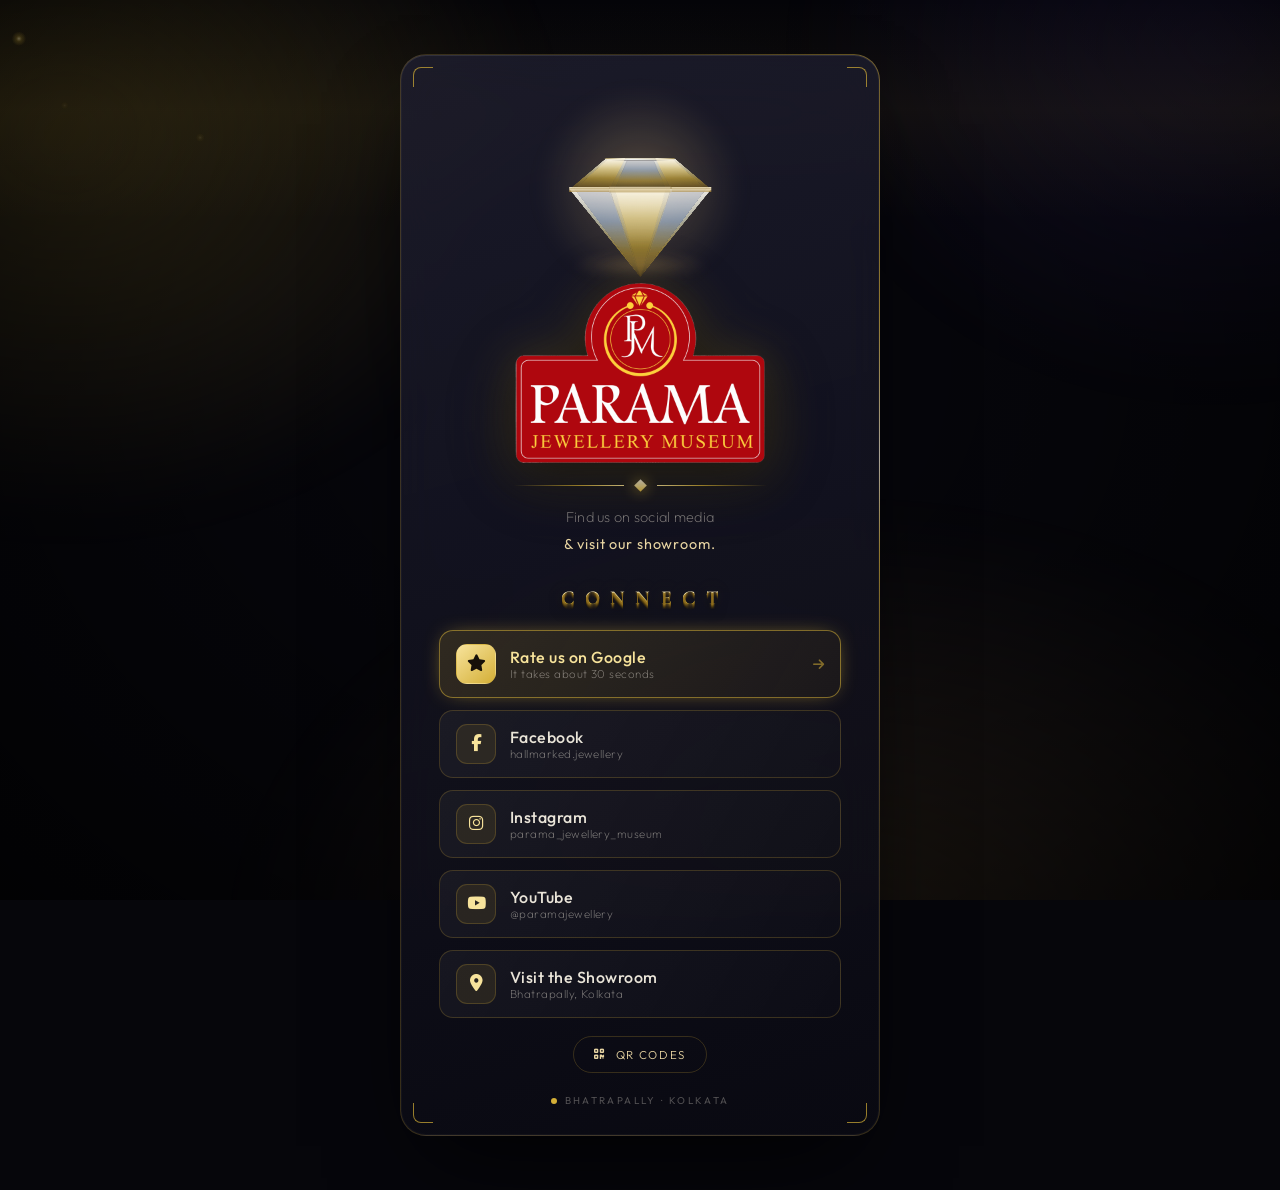
<file: index.html>
<!DOCTYPE html>
<html lang="en">
<head>
<meta charset="UTF-8">
<meta name="viewport" content="width=device-width, initial-scale=1.0">
<meta name="theme-color" content="#07070c">
<meta name="description" content="Parama Jewellery Museum — hallmarked jewellery. Connect with us on social media and find our showroom.">
<title>Parama Jewellery Museum</title>

<link rel="preconnect" href="https://fonts.googleapis.com">
<link rel="preconnect" href="https://fonts.gstatic.com" crossorigin>
<link href="https://fonts.googleapis.com/css2?family=Cormorant+Garamond:wght@300;400;600&family=Outfit:wght@200;300;400;500;600&display=swap" rel="stylesheet">
<link rel="stylesheet" href="https://cdnjs.cloudflare.com/ajax/libs/font-awesome/6.5.1/css/all.min.css">
<link rel="stylesheet" href="style.css">
</head>
<body>

<!-- ░░ Loader ░░ -->
<div class="loader" id="loader">
  <div class="loader-gem"><span></span><span></span><span></span></div>
  <div class="loader-text">P A R A M A</div>
</div>

<!-- ░░ Ambient background layers ░░ -->
<div class="bg">
  <div class="bg-aurora"></div>
  <div class="bg-vignette"></div>
  <div class="bg-grid"></div>
  <div class="bg-scan"></div>
</div>
<canvas id="dust" aria-hidden="true"></canvas>

<!-- ░░ Stage ░░ -->
<main class="stage">
  <section class="card" id="card">
    <div class="card-sheen"></div>
    <div class="card-corner tl"></div>
    <div class="card-corner tr"></div>
    <div class="card-corner bl"></div>
    <div class="card-corner br"></div>

    <!-- 3D gem -->
    <div class="gem-stage reveal" data-depth="70">
      <div class="gem-halo"></div>
      <div class="gem" id="gem" aria-hidden="true"></div>
      <div class="gem-floor"></div>
    </div>

    <header class="head">
      <h1 class="logo-wrap reveal" data-depth="50">
        <img src="logo.png" alt="Parama Jewellery Museum" class="logo">
      </h1>
      <div class="rule reveal" data-depth="30">
        <i></i><span class="rule-gem"></span><i></i>
      </div>

      <p class="tagline reveal" data-depth="25">
        Find us on social media<br>
        <b>&amp; visit our showroom.</b>
      </p>
    </header>

    <h2 class="wordmark reveal" data-depth="40" aria-label="Connect">
      <span>C</span><span>O</span><span>N</span><span>N</span><span>E</span><span>C</span><span>T</span>
    </h2>

    <nav class="links" aria-label="Social links">
      <a class="link link-primary reveal" data-depth="34" style="--i:1" href="https://search.google.com/local/writereview?placeid=ChIJvzWywhmj-DkRzGSlTwhjPQw" target="_blank" rel="noopener noreferrer">
        <span class="link-fill"></span>
        <span class="link-ico"><i class="fas fa-star"></i></span>
        <span class="link-txt"><b>Rate us on Google</b><small>It takes about 30 seconds</small></span>
        <span class="link-go"><i class="fas fa-arrow-right"></i></span>
      </a>

      <a class="link reveal" data-depth="34" style="--i:2" href="https://www.facebook.com/hallmarked.jewellery" target="_blank" rel="noopener noreferrer">
        <span class="link-fill"></span>
        <span class="link-ico"><i class="fab fa-facebook-f"></i></span>
        <span class="link-txt"><b>Facebook</b><small>hallmarked.jewellery</small></span>
        <span class="link-go"><i class="fas fa-arrow-right"></i></span>
      </a>

      <a class="link reveal" data-depth="34" style="--i:3" href="https://www.instagram.com/parama_jewellery_museum" target="_blank" rel="noopener noreferrer">
        <span class="link-fill"></span>
        <span class="link-ico"><i class="fab fa-instagram"></i></span>
        <span class="link-txt"><b>Instagram</b><small>parama_jewellery_museum</small></span>
        <span class="link-go"><i class="fas fa-arrow-right"></i></span>
      </a>

      <a class="link reveal" data-depth="34" style="--i:4" href="https://www.youtube.com/@paramajewellery" target="_blank" rel="noopener noreferrer">
        <span class="link-fill"></span>
        <span class="link-ico"><i class="fab fa-youtube"></i></span>
        <span class="link-txt"><b>YouTube</b><small>@paramajewellery</small></span>
        <span class="link-go"><i class="fas fa-arrow-right"></i></span>
      </a>

      <a class="link reveal" data-depth="34" style="--i:5" href="https://www.google.com/maps/place/PARAMA+JEWELLERY+MUSEUM/@22.7192958,88.485404,20z/data=!4m15!1m8!3m7!1s0x39f898a92a30d755:0xdd50e1d4ad058b0b!2sBhatrapally,+Kolkata,+West+Bengal!3b1!8m2!3d22.7183908!4d88.4730853!16s%2Fg%2F12hmtnyny!3m5!1s0x39f8a319c2b235bf:0xc3d63084fa564cc!8m2!3d22.7193075!4d88.4857306!16s%2Fg%2F11s34fxw5s?entry=ttu&amp;g_ep=EgoyMDI1MDkxNy4wIKXMDSoASAFQAw%3D%3D" target="_blank" rel="noopener noreferrer">
        <span class="link-fill"></span>
        <span class="link-ico"><i class="fas fa-location-dot"></i></span>
        <span class="link-txt"><b>Visit the Showroom</b><small>Bhatrapally, Kolkata</small></span>
        <span class="link-go"><i class="fas fa-arrow-right"></i></span>
      </a>
    </nav>

    <button class="qr-btn reveal" data-depth="20" id="qrBtn" type="button">
      <i class="fas fa-qrcode"></i><span>QR codes</span>
    </button>

    <footer class="foot reveal" data-depth="14">
      <span class="pulse"></span> Bhatrapally &middot; Kolkata
    </footer>
  </section>
</main>

<!-- ░░ QR overlay ░░ -->
<div class="qr-modal" id="qrModal" role="dialog" aria-modal="true" aria-label="QR code">
  <div class="qr-box">
    <button class="qr-close" id="qrClose" type="button" aria-label="Close"><i class="fas fa-xmark"></i></button>
    <div class="qr-grid">
      <figure class="qr-item">
        <div class="qr-frame"><img src="qr-review.png" alt="QR code that opens the Google review form for Parama Jewellery Museum"></div>
        <figcaption><b>Rate us on Google</b><span>Print this for the counter</span></figcaption>
      </figure>
      <figure class="qr-item">
        <div class="qr-frame"><img src="QRParam_qr.png" alt="QR code linking to this page"></div>
        <figcaption><b>This page</b><span>All our links</span></figcaption>
      </figure>
    </div>
  </div>
</div>

<script src="script.js"></script>
</body>
</html>
</file>
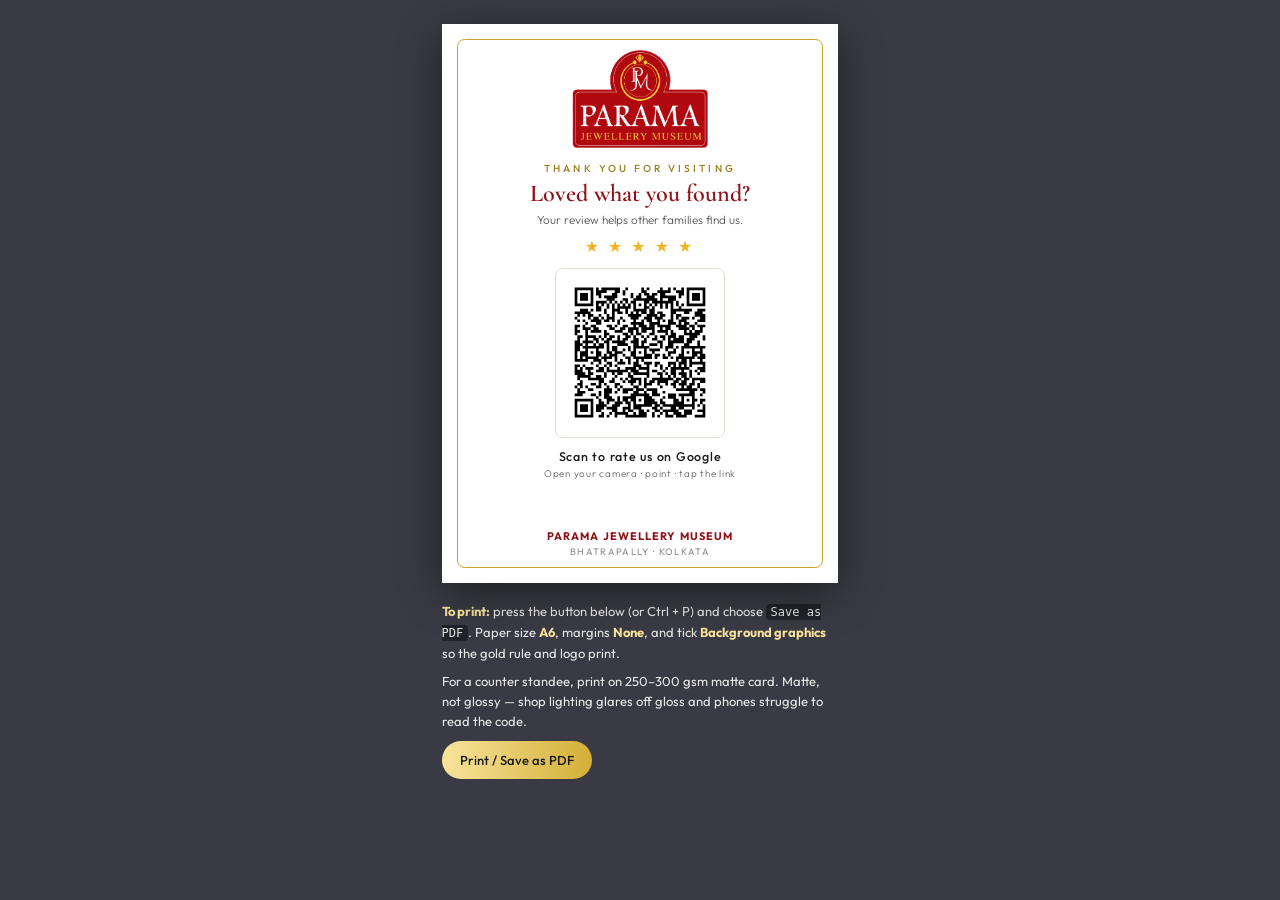
<file: review-card.html>
<!DOCTYPE html>
<html lang="en">
<head>
<meta charset="UTF-8">
<meta name="viewport" content="width=device-width, initial-scale=1.0">
<title>Review Card — Print</title>
<link href="https://fonts.googleapis.com/css2?family=Cormorant+Garamond:wght@400;600;700&family=Outfit:wght@300;400;500;600&display=swap" rel="stylesheet">
<style>
  *{margin:0;padding:0;box-sizing:border-box}

  /* ── A6 counter card: 105 x 148 mm ─────────────────────── */
  @page{size:105mm 148mm;margin:0}

  body{
    font-family:'Outfit',system-ui,sans-serif;
    background:#3a3a44;              /* screen only — the card itself is white */
    display:flex;justify-content:center;align-items:flex-start;
    padding:24px;min-height:100vh;
  }

  .card{
    width:105mm;height:148mm;
    background:#fff;color:#1a1a1a;
    display:flex;flex-direction:column;align-items:center;
    padding:7mm 8mm 6mm;
    text-align:center;
    position:relative;
    box-shadow:0 10px 40px rgba(0,0,0,.45);   /* screen only */
    overflow:hidden;
  }

  /* thin gold rule inset from the trim edge */
  .card::before{
    content:"";position:absolute;inset:4mm;
    border:.4mm solid #c9a227;border-radius:2mm;
    pointer-events:none;
  }

  .logo{width:36mm;height:auto;margin-bottom:3.5mm}

  .eyebrow{
    font-size:2.7mm;letter-spacing:.3em;text-transform:uppercase;
    color:#9a7d1e;font-weight:500;margin-bottom:1.5mm;
  }

  h1{
    font-family:'Cormorant Garamond',Georgia,serif;
    font-size:6.4mm;font-weight:600;line-height:1.12;
    color:#8f1218;margin-bottom:1.2mm;
  }

  .sub{font-size:3.1mm;color:#555;font-weight:300;margin-bottom:2.5mm}

  .stars{color:#f0b323;font-size:4.2mm;letter-spacing:.8mm;margin-bottom:3mm}

  /* ── the code itself ───────────────────────────────────── */
  .qr{
    width:45mm;height:45mm;
    padding:2.2mm;background:#fff;
    border:.4mm solid #e6e0cf;border-radius:2mm;
  }
  .qr img{width:100%;height:100%;display:block}

  .scan{
    margin-top:3mm;
    font-size:3.3mm;font-weight:500;letter-spacing:.06em;color:#1a1a1a;
  }
  .scan small{display:block;font-size:2.6mm;font-weight:300;color:#666;margin-top:.8mm}

  footer{
    margin-top:auto;
    font-size:2.5mm;letter-spacing:.14em;text-transform:uppercase;color:#8a8a8a;padding-bottom:1mm;
  }
  footer b{display:block;font-size:2.9mm;color:#8f1218;letter-spacing:.1em;margin-bottom:.8mm}

  /* ── screen-only helper bar ────────────────────────────── */
  .hint{
    max-width:105mm;margin:18px auto 0;color:#e8e8ea;
    font-size:13px;line-height:1.55;text-align:left;
  }
  .hint b{color:#f7e39b}
  .hint code{background:#22222a;padding:1px 5px;border-radius:4px;font-size:12px}
  .print-btn{
    display:inline-block;margin-top:10px;padding:9px 18px;border:0;border-radius:999px;
    background:linear-gradient(90deg,#f7e39b,#d4af37);color:#1a1a1a;
    font:inherit;font-size:13px;font-weight:500;cursor:pointer;
  }

  @media print{
    body{background:#fff;padding:0;display:block;min-height:0}
    .card{box-shadow:none;width:105mm;height:148mm}
    .hint{display:none}
  }
</style>
</head>
<body>

<div class="wrap">
  <div class="card">
    <img src="logo.png" alt="Parama Jewellery Museum" class="logo">

    <p class="eyebrow">Thank you for visiting</p>
    <h1>Loved what you found?</h1>
    <p class="sub">Your review helps other families find us.</p>
    <div class="stars">&#9733; &#9733; &#9733; &#9733; &#9733;</div>

    <div class="qr"><img src="qr-review.svg" alt="Scan to review Parama Jewellery Museum on Google"></div>

    <p class="scan">Scan to rate us on Google
      <small>Open your camera &middot; point &middot; tap the link</small>
    </p>

    <footer>
      <b>Parama Jewellery Museum</b>
      Bhatrapally &middot; Kolkata
    </footer>
  </div>

  <div class="hint">
    <p><b>To print:</b> press the button below (or Ctrl&nbsp;+&nbsp;P) and choose
       <code>Save as PDF</code>. Paper size <b>A6</b>, margins <b>None</b>,
       and tick <b>Background graphics</b> so the gold rule and logo print.</p>
    <p style="margin-top:8px">For a counter standee, print on 250&ndash;300&nbsp;gsm matte card.
       Matte, not glossy &mdash; shop lighting glares off gloss and phones struggle to read the code.</p>
    <button class="print-btn" onclick="window.print()">Print / Save as PDF</button>
  </div>
</div>

</body>
</html>
</file>
<file: style.css>
/* ============================================================
   PARAMA JEWELLERY MUSEUM — futuristic link stage
   ============================================================ */

:root{
  --ink:        #06060b;
  --ink-2:      #0d0d18;
  --gold:       #d4af37;
  --gold-lt:    #f7e39b;
  --gold-hi:    #fffaf0;
  --gold-dk:    #8a6a1c;
  --champagne:  #e8d5a3;
  --line:       rgba(212,175,55,.22);
  --text:       #e9e4d8;
  --muted:      rgba(233,228,216,.52);
  --ease:       cubic-bezier(.16,1,.3,1);
  --card-w:     min(100%, 480px);
}

*{margin:0;padding:0;box-sizing:border-box}

html{scroll-behavior:smooth}

body{
  font-family:'Outfit',-apple-system,BlinkMacSystemFont,'Segoe UI',Roboto,sans-serif;
  background:var(--ink);
  color:var(--text);
  min-height:100vh;
  line-height:1.6;
  overflow-x:hidden;
  -webkit-font-smoothing:antialiased;
}

::selection{background:var(--gold);color:#0a0a10}

/* ── Custom scrollbar ─────────────────────────────────────── */
::-webkit-scrollbar{width:9px}
::-webkit-scrollbar-track{background:#08080e}
::-webkit-scrollbar-thumb{
  background:linear-gradient(180deg,var(--gold-dk),var(--gold));
  border-radius:9px;
}

/* ════════════════════════════════════════════════════════════
   LOADER
   ════════════════════════════════════════════════════════════ */
.loader{
  position:fixed;inset:0;z-index:999;
  display:grid;place-content:center;justify-items:center;gap:28px;
  background:radial-gradient(circle at 50% 45%,#12121f 0%,#06060b 70%);
  transition:opacity .8s var(--ease),visibility .8s;
}
body.ready .loader{opacity:0;visibility:hidden}

.loader-gem{
  width:64px;height:64px;position:relative;
  transform-style:preserve-3d;
  animation:loaderSpin 2.4s linear infinite;
}
.loader-gem span{
  position:absolute;inset:0;
  border:1px solid var(--gold);
  border-radius:4px;
  opacity:.75;
}
.loader-gem span:nth-child(1){transform:rotateY(0deg)   translateZ(24px)}
.loader-gem span:nth-child(2){transform:rotateY(60deg)  translateZ(24px)}
.loader-gem span:nth-child(3){transform:rotateY(120deg) translateZ(24px)}
@keyframes loaderSpin{to{transform:rotateX(-18deg) rotateY(360deg)}}

.loader-text{
  font-size:.72rem;letter-spacing:.6em;text-indent:.6em;
  color:var(--gold-lt);
  animation:breathe 2s ease-in-out infinite;
}
@keyframes breathe{50%{opacity:.35}}

/* ════════════════════════════════════════════════════════════
   BACKGROUND
   ════════════════════════════════════════════════════════════ */
.bg{position:fixed;inset:0;z-index:-2;overflow:hidden;background:var(--ink)}

/* slow drifting gold aurora */
.bg-aurora{
  position:absolute;inset:-30%;
  background:
    radial-gradient(38% 44% at 22% 28%, rgba(212,175,55,.20), transparent 62%),
    radial-gradient(34% 40% at 78% 22%, rgba(120,90,255,.13), transparent 60%),
    radial-gradient(46% 46% at 60% 84%, rgba(255,196,110,.14), transparent 65%);
  filter:blur(28px);
  animation:aurora 26s ease-in-out infinite alternate;
}
@keyframes aurora{
  0%  {transform:translate3d(-3%,-2%,0) scale(1)    rotate(0deg)}
  50% {transform:translate3d(4%,3%,0)   scale(1.14) rotate(6deg)}
  100%{transform:translate3d(-2%,4%,0)  scale(1.05) rotate(-5deg)}
}

/* futuristic horizon grid */
.bg-grid{
  position:absolute;left:-50%;right:-50%;bottom:-14vh;height:78vh;
  background-image:
    linear-gradient(rgba(212,175,55,.30) 1px, transparent 1px),
    linear-gradient(90deg, rgba(212,175,55,.20) 1px, transparent 1px);
  background-size:64px 64px;
  transform:perspective(340px) rotateX(66deg);
  transform-origin:bottom center;
  mask-image:linear-gradient(to top,#000 6%,transparent 78%);
  -webkit-mask-image:linear-gradient(to top,#000 6%,transparent 78%);
  opacity:.5;
  animation:gridRun 7s linear infinite;
}
@keyframes gridRun{to{background-position:0 64px, 0 0}}

/* faint travelling scanline */
.bg-scan{
  position:absolute;left:0;right:0;height:220px;
  background:linear-gradient(to bottom,transparent,rgba(212,175,55,.055),transparent);
  animation:scan 9s linear infinite;
}
@keyframes scan{0%{top:-25%}100%{top:115%}}

.bg-vignette{
  position:absolute;inset:0;
  background:radial-gradient(ellipse at 50% 40%,transparent 30%,rgba(0,0,0,.72) 100%);
}

#dust{position:fixed;inset:0;z-index:-1;pointer-events:none}

/* ════════════════════════════════════════════════════════════
   STAGE + CARD (3D)
   ════════════════════════════════════════════════════════════ */
.stage{
  min-height:100vh;
  min-height:100dvh;
  display:grid;place-items:center;
  padding:clamp(20px,6vh,72px) clamp(12px,4vw,16px);
  perspective:1400px;
}

.card{
  position:relative;
  width:var(--card-w);
  padding:clamp(30px,5vw,44px) clamp(22px,5vw,38px) 26px;
  border-radius:26px;
  background:linear-gradient(165deg, rgba(30,30,48,.80), rgba(10,10,18,.90));
  border:1px solid var(--line);
  box-shadow:
    0 40px 90px -30px rgba(0,0,0,.9),
    0 0 0 1px rgba(255,255,255,.03) inset,
    0 1px 0 rgba(255,255,255,.07) inset;
  backdrop-filter:blur(18px) saturate(140%);
  -webkit-backdrop-filter:blur(18px) saturate(140%);
  transform-style:preserve-3d;
  transition:transform .45s var(--ease), box-shadow .5s var(--ease);
  will-change:transform;
}

/* animated gold border light */
@property --a{syntax:"<angle>";initial-value:0deg;inherits:false}
.card::after{
  content:"";position:absolute;inset:-1px;border-radius:inherit;padding:1px;
  background:conic-gradient(from var(--a,0deg),
    transparent 0deg, var(--gold) 40deg, var(--gold-hi) 60deg,
    var(--gold) 80deg, transparent 140deg, transparent 360deg);
  -webkit-mask:linear-gradient(#000 0 0) content-box,linear-gradient(#000 0 0);
  mask:linear-gradient(#000 0 0) content-box,linear-gradient(#000 0 0);
  -webkit-mask-composite:xor;mask-composite:exclude;
  opacity:.55;pointer-events:none;
  animation:borderRun 8s linear infinite;
}
@keyframes borderRun{to{--a:360deg}}

/* pointer-following sheen */
.card-sheen{
  position:absolute;inset:0;border-radius:inherit;pointer-events:none;
  background:radial-gradient(300px circle at var(--mx,50%) var(--my,0%),
             rgba(255,240,200,.10), transparent 62%);
  opacity:0;transition:opacity .4s ease;
}
.card:hover .card-sheen{opacity:1}

/* bracket corners */
.card-corner{position:absolute;width:20px;height:20px;pointer-events:none;opacity:.7}
.card-corner.tl{top:12px;left:12px;border-top:1px solid var(--gold);border-left:1px solid var(--gold);border-top-left-radius:8px}
.card-corner.tr{top:12px;right:12px;border-top:1px solid var(--gold);border-right:1px solid var(--gold);border-top-right-radius:8px}
.card-corner.bl{bottom:12px;left:12px;border-bottom:1px solid var(--gold);border-left:1px solid var(--gold);border-bottom-left-radius:8px}
.card-corner.br{bottom:12px;right:12px;border-bottom:1px solid var(--gold);border-right:1px solid var(--gold);border-bottom-right-radius:8px}

/* ════════════════════════════════════════════════════════════
   THE 3D GEM
   ════════════════════════════════════════════════════════════ */
.gem-stage{
  --gem-scale:1;
  position:relative;
  height:calc(180px * var(--gem-scale));
  display:grid;place-items:center;
  margin-bottom:4px;
  perspective:760px;
}
.gem{
  position:relative;width:0;height:0;
  transform-style:preserve-3d;
  scale:var(--gem-scale);          /* composes with the spin transform */
  animation:gemSpin 16s linear infinite;
}
@keyframes gemSpin{
  from{transform:rotateX(-14deg) rotateY(0deg)}
  to  {transform:rotateX(-14deg) rotateY(360deg)}
}
.gem > *{position:absolute;left:0;top:0}
.gem .facet{
  background:linear-gradient(180deg,
    rgba(255,250,235,.80), rgba(247,227,155,.55) 32%,
    rgba(212,175,55,.38) 64%, rgba(120,88,20,.30));
}
.gem .facet.alt{
  background:linear-gradient(180deg,
    rgba(255,255,255,.52), rgba(198,224,255,.34) 36%,
    rgba(212,175,55,.30) 72%, rgba(80,60,10,.26));
}
.gem .girdle{
  background:linear-gradient(180deg,rgba(255,245,215,.75),rgba(150,112,30,.55));
}
.gem .table{
  background:radial-gradient(circle at 38% 28%,
    rgba(255,255,255,.92), rgba(247,227,155,.62) 45%, rgba(212,175,55,.42));
  box-shadow:0 0 30px rgba(255,224,150,.45);
}

.gem-halo{
  position:absolute;
  width:calc(230px * var(--gem-scale));
  height:calc(230px * var(--gem-scale));
  border-radius:50%;
  background:radial-gradient(circle,rgba(255,214,130,.28),transparent 62%);
  filter:blur(10px);
  animation:halo 4.5s ease-in-out infinite;
}
@keyframes halo{50%{transform:scale(1.16);opacity:.6}}

.gem-floor{
  position:absolute;bottom:6px;
  width:calc(140px * var(--gem-scale));height:16px;border-radius:50%;
  background:radial-gradient(ellipse,rgba(255,205,120,.32),transparent 70%);
  filter:blur(6px);
  animation:floorPulse 4.5s ease-in-out infinite;
}
@keyframes floorPulse{50%{transform:scaleX(.82);opacity:.55}}

/* ════════════════════════════════════════════════════════════
   HEADER + 3D TYPE
   ════════════════════════════════════════════════════════════ */
.head{text-align:center;transform-style:preserve-3d}

.logo-wrap{display:block}
.logo{
  width:min(74%,250px);height:auto;display:block;margin:0 auto 18px;
  filter:drop-shadow(0 12px 26px rgba(0,0,0,.65)) drop-shadow(0 0 20px rgba(212,175,55,.28));
  animation:levitate 6s ease-in-out infinite;
}
@keyframes levitate{50%{transform:translateY(-7px)}}

/* extruded 3D wordmark */
.wordmark{
  font-family:'Cormorant Garamond',Georgia,serif;
  font-weight:600;
  font-size:clamp(1rem,3.6vw,1.24rem);
  letter-spacing:.52em;
  line-height:1.5;
  margin:6px 0 16px;
  text-transform:uppercase;
  display:flex;flex-wrap:wrap;justify-content:center;
  padding-left:.52em;
  perspective:520px;
}
.wordmark em{display:inline-block;width:.7em}
.wordmark span{
  display:inline-block;
  background:linear-gradient(180deg,var(--gold-hi) 8%,var(--gold-lt) 38%,var(--gold) 62%,var(--gold-dk) 100%);
  -webkit-background-clip:text;background-clip:text;
  color:transparent;
  text-shadow:
     0 1px 0 rgba(146,112,30,.85),
     0 2px 0 rgba(126,96,24,.72),
     0 3px 0 rgba(104,78,18,.62),
     0 4px 0 rgba(82,61,14,.5),
     0 5px 0 rgba(60,45,10,.38),
     0 7px 12px rgba(0,0,0,.7),
     0 0 18px rgba(212,175,55,.28);
  transform-origin:50% 100%;
  animation:letterLift 6s var(--ease) infinite;
  animation-delay:calc(var(--d,0) * 70ms);
}
@keyframes letterLift{
  0%,76%,100%{transform:translateZ(0) rotateX(0deg)}
  84%        {transform:translateZ(24px) rotateX(-18deg)}
}

.rule{display:flex;align-items:center;justify-content:center;gap:12px;margin-bottom:16px}
.rule i{
  flex:1;max-width:110px;height:1px;
  background:linear-gradient(90deg,transparent,rgba(212,175,55,.9) 60%,var(--gold-lt));
}
.rule i:last-of-type{transform:scaleX(-1)}
.rule-gem{
  width:9px;height:9px;
  background:linear-gradient(135deg,var(--gold-hi),var(--gold));
  transform:rotate(45deg);
  box-shadow:0 0 14px rgba(212,175,55,.85);
  animation:spark 2.6s ease-in-out infinite;
}
@keyframes spark{50%{transform:rotate(225deg) scale(1.25);box-shadow:0 0 22px rgba(255,225,150,.95)}}

.tagline{
  font-size:.9rem;font-weight:200;color:var(--muted);
  margin-bottom:28px;letter-spacing:.02em;
}
.tagline b{
  display:inline-block;margin-top:4px;
  font-weight:400;color:var(--champagne);letter-spacing:.06em;
}

/* ════════════════════════════════════════════════════════════
   LINKS
   ════════════════════════════════════════════════════════════ */
.links{display:flex;flex-direction:column;gap:12px;transform-style:preserve-3d}

.link{
  --brand:var(--gold);
  --hz:0px;   /* hover lift on Z */
  --hy:0px;   /* hover lift on Y */
  position:relative;
  display:flex;align-items:center;gap:14px;
  padding:13px 16px;
  border-radius:14px;
  border:1px solid var(--line);
  background:linear-gradient(120deg,rgba(255,255,255,.045),rgba(255,255,255,.012));
  text-decoration:none;color:var(--text);
  overflow:hidden;isolation:isolate;
  perspective:620px;
  transform:translateY(calc(var(--ry,26px) + var(--hy)))
            translateZ(calc(var(--z,0px) + var(--hz)))
            scale(var(--hs,1));
  transition:transform .38s var(--ease),border-color .38s ease,box-shadow .38s ease,opacity .9s var(--ease);
}
.link-fill{
  position:absolute;top:0;bottom:0;left:-16%;right:-16%;z-index:-1;
  background:var(--brand);
  transform:translateX(-118%) skewX(-12deg);
  transition:transform .55s var(--ease);
}
.link:hover,.link:focus-visible{
  --hz:30px;--hy:-2px;
  border-color:transparent;
  box-shadow:0 18px 34px -14px rgba(0,0,0,.85), 0 0 26px -6px var(--brand);
  outline:none;
}
.link:hover .link-fill,.link:focus-visible .link-fill{transform:translateX(0) skewX(-12deg)}
.link:active{--hz:12px;--hs:.985}

.link-ico{
  flex:none;width:40px;height:40px;border-radius:11px;
  display:grid;place-items:center;
  font-size:1.05rem;color:var(--gold-lt);
  background:rgba(212,175,55,.10);
  border:1px solid var(--line);
  transition:transform .55s var(--ease),color .3s ease,background .3s ease,border-color .3s ease;
}
.link:hover .link-ico,.link:focus-visible .link-ico{
  transform:rotateY(360deg) scale(1.06);
  color:#fff;background:rgba(255,255,255,.18);border-color:rgba(255,255,255,.35);
}

.link-txt{display:flex;flex-direction:column;line-height:1.25;min-width:0}
.link-txt b{font-weight:500;font-size:1rem;letter-spacing:.03em;transition:color .3s ease}
.link-txt small{
  font-size:.72rem;color:var(--muted);font-weight:200;letter-spacing:.04em;
  white-space:nowrap;overflow:hidden;text-overflow:ellipsis;
  transition:color .3s ease;
}
.link:hover .link-txt small,.link:focus-visible .link-txt small{color:rgba(255,255,255,.8)}
.link:hover .link-txt b,.link:focus-visible .link-txt b{color:#fff}

.link-go{
  margin-left:auto;flex:none;
  font-size:.8rem;color:var(--gold);
  opacity:0;transform:translateX(-8px);
  transition:opacity .35s ease,transform .35s var(--ease),color .3s ease;
}
.link:hover .link-go,.link:focus-visible .link-go{opacity:1;transform:translateX(0);color:#fff}

/* brand accents */
.link:nth-child(1){--brand:var(--gold)}
.link:nth-child(1) .link-fill{background:linear-gradient(90deg,var(--gold-lt),var(--gold))}
.link:nth-child(2){--brand:#1877f2}
.link:nth-child(3){--brand:#dc2743}
.link:nth-child(3) .link-fill{
  background:linear-gradient(45deg,#f09433,#e6683c 25%,#dc2743 50%,#cc2366 75%,#bc1888);
}
.link:nth-child(4){--brand:#ff0033}
.link:nth-child(5){--brand:#34a853}
.link:nth-child(5) .link-fill{background:linear-gradient(90deg,#4285f4,#34a853)}

/* the review CTA reads as primary even before hover */
.link-primary{
  border-color:rgba(212,175,55,.55);
  background:linear-gradient(120deg,rgba(212,175,55,.16),rgba(212,175,55,.05));
  box-shadow:0 0 22px -10px var(--gold);
}
.link-primary .link-ico{
  background:linear-gradient(140deg,var(--gold-lt),var(--gold));
  border-color:transparent;color:#161009;
}
.link-primary .link-txt b{color:var(--gold-lt)}
.link-primary .link-go{opacity:.55;transform:none;color:var(--gold)}
.link-primary:hover .link-txt b,
.link-primary:focus-visible .link-txt b{color:#161009}
.link-primary:hover .link-txt small,
.link-primary:focus-visible .link-txt small{color:rgba(22,16,9,.75)}
.link-primary:hover .link-go,
.link-primary:focus-visible .link-go{color:#161009;opacity:1}
.link-primary:hover .link-ico,
.link-primary:focus-visible .link-ico{background:rgba(0,0,0,.18);color:#161009;border-color:rgba(0,0,0,.25)}

/* ════════════════════════════════════════════════════════════
   QR BUTTON + MODAL
   ════════════════════════════════════════════════════════════ */
.qr-btn{
  margin:18px auto 0;
  display:flex;align-items:center;gap:10px;
  padding:10px 20px;border-radius:999px;
  font-family:inherit;font-size:.72rem;font-weight:300;letter-spacing:.14em;text-transform:uppercase;
  color:var(--champagne);
  background:transparent;border:1px solid var(--line);
  cursor:pointer;
  transition:color .35s ease,background .35s ease,border-color .35s ease,box-shadow .35s ease,transform .35s var(--ease);
}
.qr-btn:hover,.qr-btn:focus-visible{
  color:#0a0a10;
  background:linear-gradient(90deg,var(--gold-lt),var(--gold));
  border-color:transparent;
  box-shadow:0 0 28px -6px var(--gold);
  transform:translateY(-2px);
  outline:none;
}

.qr-modal{
  position:fixed;inset:0;z-index:200;
  display:grid;place-items:center;padding:24px;
  perspective:900px;
  background:rgba(4,4,8,.86);
  backdrop-filter:blur(10px);-webkit-backdrop-filter:blur(10px);
  opacity:0;visibility:hidden;
  transition:opacity .4s ease,visibility .4s;
}
.qr-modal.open{opacity:1;visibility:visible}
.qr-box{
  position:relative;text-align:center;
  padding:26px;border-radius:22px;
  background:linear-gradient(165deg,rgba(30,30,48,.95),rgba(10,10,18,.98));
  border:1px solid var(--line);
  box-shadow:0 30px 70px -20px #000;
  transform:scale(.86) rotateX(14deg);
  transition:transform .5s var(--ease);
  max-height:calc(100dvh - 40px);
  overflow:auto;
}
.qr-modal.open .qr-box{transform:scale(1) rotateX(0)}
.qr-grid{display:flex;gap:22px;justify-content:center;align-items:flex-start}
.qr-item{margin:0;display:flex;flex-direction:column;align-items:center;gap:10px}
.qr-frame{
  padding:12px;border-radius:14px;background:#fff;
  box-shadow:0 0 40px -6px rgba(212,175,55,.6);
}
.qr-frame img{display:block;width:min(46vw,190px);height:auto;image-rendering:pixelated}
.qr-item figcaption{display:flex;flex-direction:column;gap:2px;line-height:1.3}
.qr-item figcaption b{font-weight:500;font-size:.85rem;color:var(--champagne);letter-spacing:.04em}
.qr-item figcaption span{font-size:.68rem;color:var(--muted);letter-spacing:.05em}
.qr-item:first-child .qr-frame{box-shadow:0 0 46px -4px rgba(212,175,55,.85)}

@media (max-width:520px){
  .qr-grid{gap:12px}
  .qr-frame{padding:8px;border-radius:10px}
  .qr-frame img{width:min(32vw,140px)}
  .qr-box{padding:18px 14px}
  .qr-item figcaption b{font-size:.76rem}
  .qr-item figcaption span{font-size:.62rem}
}
.qr-close{
  position:absolute;top:-14px;right:-14px;
  width:34px;height:34px;border-radius:50%;
  display:grid;place-items:center;cursor:pointer;
  color:var(--gold-lt);background:#12121e;border:1px solid var(--line);
  transition:color .3s ease,background .3s ease,transform .3s ease;
}
.qr-close:hover{color:#0a0a10;background:var(--gold);transform:rotate(90deg)}

/* ════════════════════════════════════════════════════════════
   FOOTER
   ════════════════════════════════════════════════════════════ */
.foot{
  margin-top:20px;text-align:center;
  font-size:.62rem;letter-spacing:.24em;text-transform:uppercase;
  color:rgba(233,228,216,.32);
  display:flex;align-items:center;justify-content:center;gap:8px;
}
.pulse{
  width:6px;height:6px;border-radius:50%;background:var(--gold);
  box-shadow:0 0 0 0 rgba(212,175,55,.7);
  animation:pulse 2.2s infinite;
}
@keyframes pulse{
  70%{box-shadow:0 0 0 10px rgba(212,175,55,0)}
  100%{box-shadow:0 0 0 0 rgba(212,175,55,0)}
}

/* ════════════════════════════════════════════════════════════
   REVEAL CHOREOGRAPHY
   ════════════════════════════════════════════════════════════ */
/* --ry = reveal offset, --z = parallax depth set by JS from data-depth */
.reveal{
  opacity:0;
  transform:translateY(var(--ry,26px)) translateZ(var(--z,0px));
  transition:opacity .9s var(--ease),transform .9s var(--ease);
}
body.ready .reveal{opacity:1;--ry:0px}
body.ready .link{transition-delay:calc(var(--i) * .09s + .2s)}
body.ready .link:hover,body.ready .link:focus-visible,body.ready .link:active{transition-delay:0s}

/* ════════════════════════════════════════════════════════════
   RESPONSIVE
   ════════════════════════════════════════════════════════════ */
/* ── Small phones ─────────────────────────────────────────── */
@media (max-width:420px){
  .gem-stage{--gem-scale:.84}
  .card{border-radius:20px;padding-left:20px;padding-right:20px}
  .link{gap:12px;padding:12px 13px}
  .link-ico{width:36px;height:36px;border-radius:10px;font-size:.95rem}
  .link-txt b{font-size:.94rem}
  .link-txt small{font-size:.68rem}
  .wordmark{letter-spacing:.4em;padding-left:.4em}
  .tagline{font-size:.85rem;margin-bottom:22px}
}

/* ── Very small phones (iPhone SE / 320px) ────────────────── */
@media (max-width:350px){
  .gem-stage{--gem-scale:.68}
  .card{padding-left:16px;padding-right:16px}
  .card-corner{width:14px;height:14px}
  .link{gap:10px;padding:11px}
  .link-ico{width:32px;height:32px;font-size:.85rem}
  .link-txt b{font-size:.88rem}
  .link-txt small{font-size:.64rem}
  .qr-btn{font-size:.64rem;letter-spacing:.1em;padding:9px 14px}
  .foot{font-size:.56rem;letter-spacing:.18em}
}

/* ── Short viewports: claw back vertical space so a phone
      shows the whole card without scrolling ─────────────── */
@media (max-height:860px){
  .stage{padding-block:clamp(12px,2vh,30px)}
  .card{padding-top:26px;padding-bottom:18px}
  .gem-stage{--gem-scale:.66}
  .logo{width:auto;max-height:124px;margin-bottom:10px}
  .rule{margin-bottom:10px}
  .tagline{margin-bottom:16px;font-size:.85rem}
  .wordmark{margin:2px 0 10px}
  .links{gap:10px}
  .link{padding:11px 14px}
  .link-ico{width:36px;height:36px}
  .qr-btn{margin-top:12px}
  .foot{margin-top:12px}
}

@media (max-height:745px){
  .gem-stage{--gem-scale:.48}
  .logo{max-height:92px}
  .rule{margin-bottom:8px}
  .tagline{margin-bottom:10px}
  .wordmark{margin:0 0 8px}
  .links{gap:7px}
  .link{padding:8px 13px}
  .link-ico{width:32px;height:32px;font-size:.88rem}
  .link-txt b{font-size:.92rem}
  .link-txt small{font-size:.65rem}
  .qr-btn{margin-top:10px;padding:8px 16px}
  .foot{margin-top:9px}
}

/* ── Landscape phones/tablets: split into two columns so the
      whole card still fits in a short, wide viewport ─────── */
@media (orientation:landscape) and (max-height:620px) and (min-width:700px){
  :root{--card-w:min(100%,900px)}
  .stage{min-height:auto;padding-block:clamp(10px,3vh,28px)}
  .card{
    display:grid;
    grid-template-columns:minmax(0,.92fr) minmax(0,1.08fr);
    grid-template-areas:
      "gem   word"
      "head  links"
      "qr    links"
      "foot  links";
    grid-template-rows:auto auto auto 1fr;
    align-items:start;
    column-gap:clamp(22px,4vw,44px);
    padding:20px clamp(22px,3.5vw,34px) 16px;
  }
  .gem-stage{grid-area:gem;--gem-scale:.46;margin-bottom:0}
  .head     {grid-area:head}
  .wordmark {grid-area:word;margin:0 0 10px;font-size:1rem}
  .links    {grid-area:links;gap:8px}
  .qr-btn   {grid-area:qr;margin:10px auto 0}
  .foot     {grid-area:foot;margin-top:10px}

  .logo{max-height:82px;margin-bottom:8px;animation-duration:7s}
  .rule{margin-bottom:8px}
  .tagline{margin-bottom:0;font-size:.78rem;line-height:1.45}
  .tagline br{display:none}          /* one tight line instead of two */
  .tagline b{margin-top:0}
  .link{padding:9px 13px}
  .link-ico{width:33px;height:33px;font-size:.9rem}
}

/* ── Touch: no pointer tilt, so never leave a stale transform ─ */
@media (hover:none){
  .card{transform:none !important}
}

/* ── Landscape phones that are too short for the grid split ── */
@media (orientation:landscape) and (max-height:440px) and (max-width:699px){
  .gem-stage{--gem-scale:.55}
}

/* ════════════════════════════════════════════════════════════
   REDUCED MOTION
   ════════════════════════════════════════════════════════════ */
@media (prefers-reduced-motion:reduce){
  *,*::before,*::after{
    animation-duration:.01ms !important;
    animation-iteration-count:1 !important;
    transition-duration:.01ms !important;
  }
  .reveal{opacity:1;transform:none}
}
</file>
